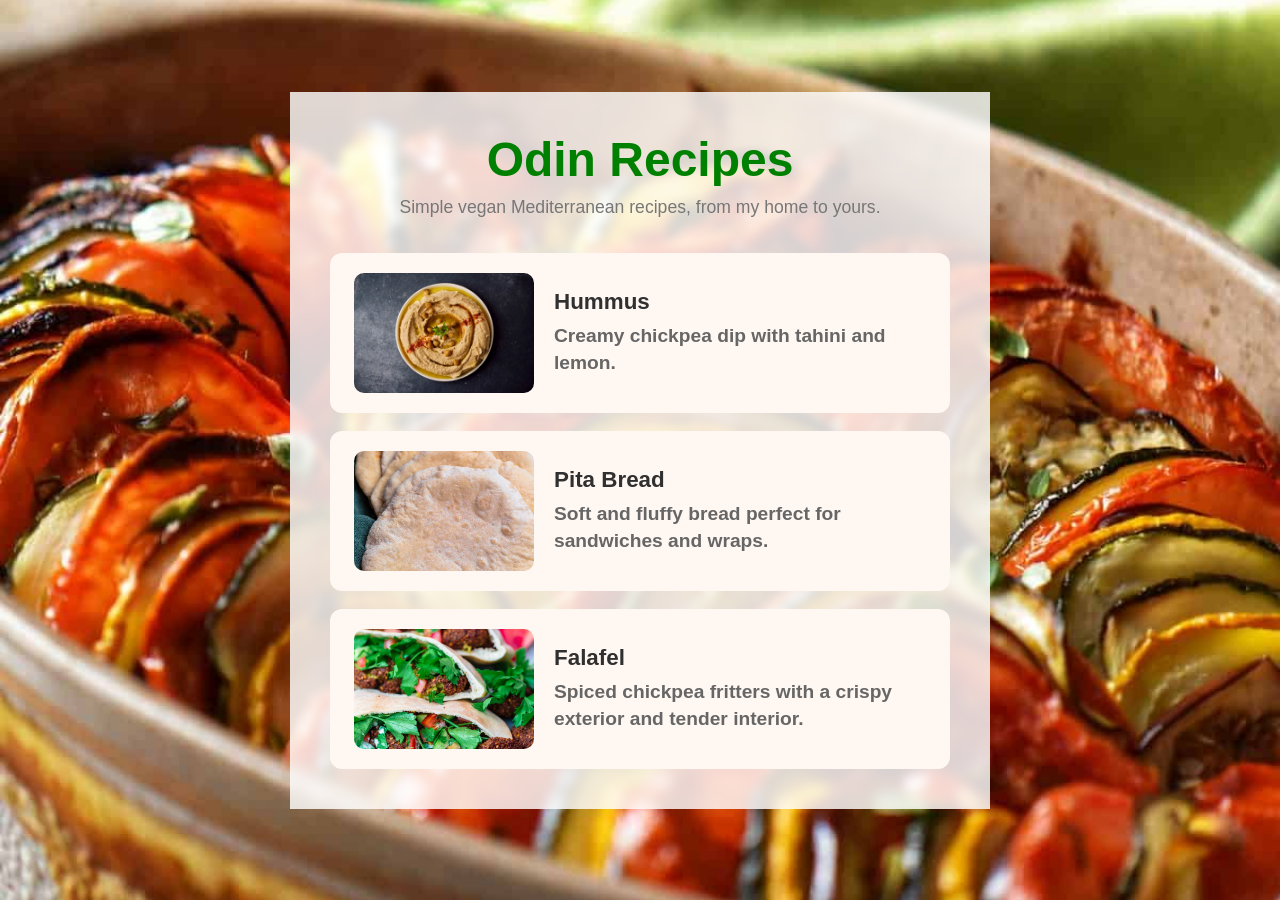
<file: index.html>
<!DOCTYPE html>
<html lang="en">
<head>
    <meta charset="UTF-8">
    <meta name="viewport" content="width=device-width, initial-scale=1.0">
    <title>Document</title>
    <link rel="stylesheet" href="styles.css">
</head>

<body>
    <div class="container">
        <header>
            <h1 class="title">Odin Recipes</h1>
            <p class="subtitle">
                Simple vegan Mediterranean recipes, from my home to yours.
            </p>
        </header>
        
        <main>
            <ul class="recipe-list">
                <li class="recipe-card">
                    <a href="./recipes/hummus.html">
                        <img src="./images/hummus.avif" alt="Hummus">

                        <div class="recipe-info">
                                <h2>Hummus</h2>
                                <p>Creamy chickpea dip with tahini and lemon.</p>
                        </div>
                    </a>

                </li>

                <li class="recipe-card">
                    <a href="./recipes/pita-bread.html">
                        <img src="./images/pitas.jpg" alt="Pita bread">

                        <div class="recipe-info">
                                <h2>Pita Bread</h2>
                                <p>Soft and fluffy bread perfect for sandwiches and wraps.</p>
                        </div>
                    </a>
                </li>
                
                <li class="recipe-card">
                    <a href="./recipes/falafel.html">
                        <img src="./images/falafel.jpg" alt="Falafel">

                        <div class="recipe-info">
                                <h2>Falafel</h2>
                                <p>Spiced chickpea fritters with a crispy exterior and tender interior.</p>
                        </div>
                    </a>
                </li>
            </ul>
        </main>
    </div>
</body>
</html>
</file>
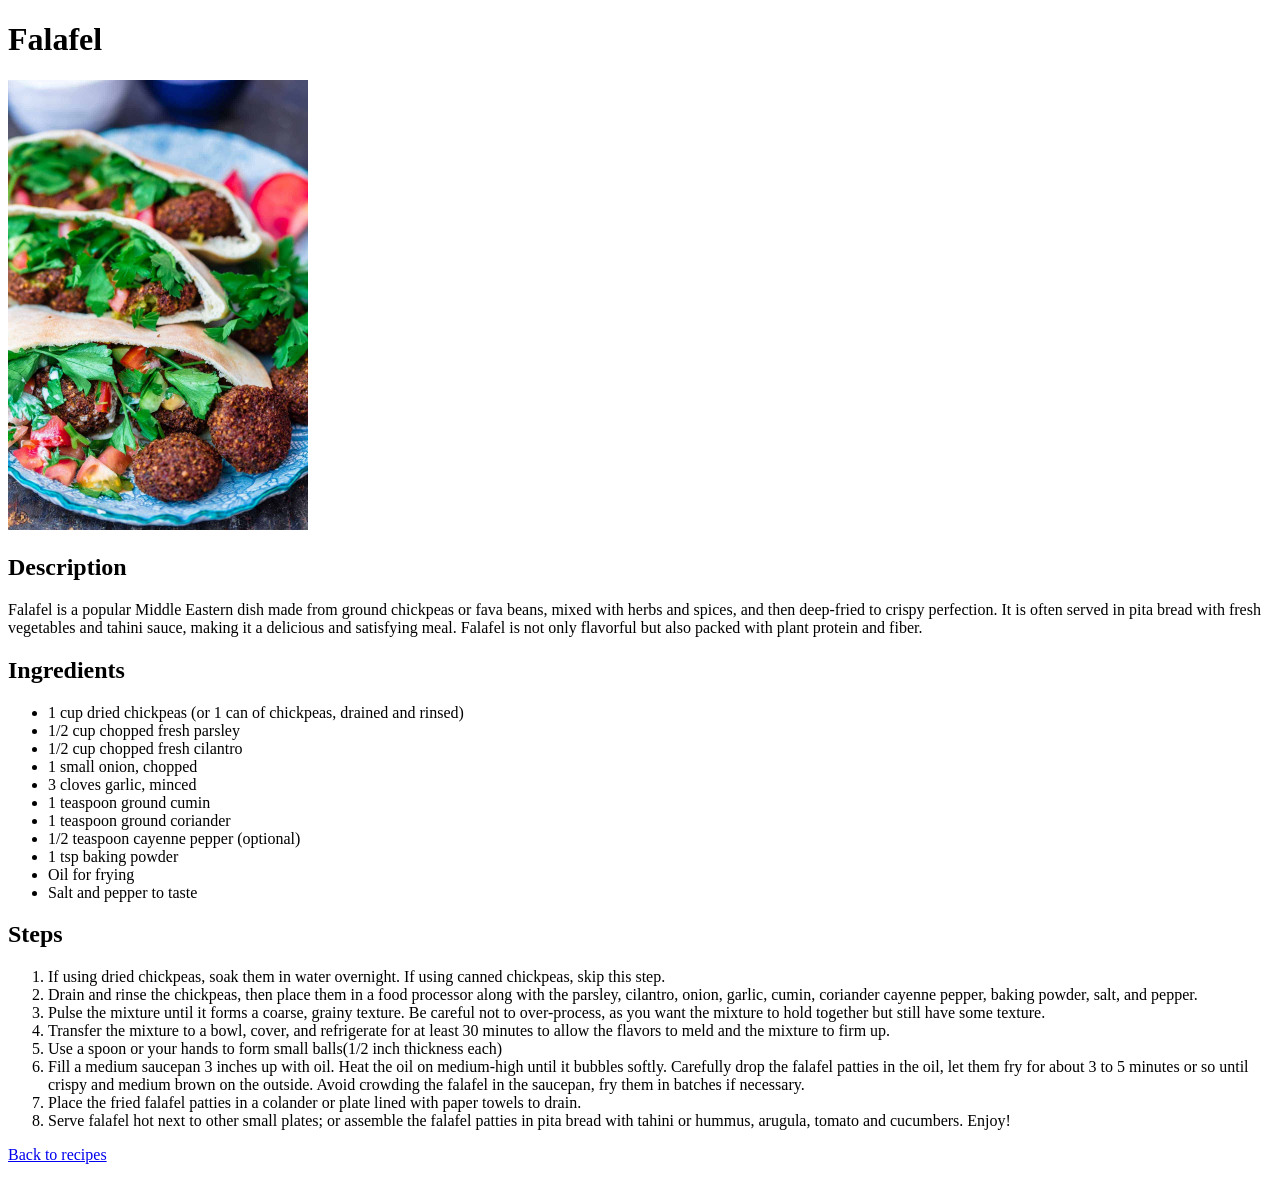
<file: recipes/falafel.html>
<!DOCTYPE html>
<html lang="en">
<head>
    <meta charset="UTF-8">
    <meta name="viewport" content="width=device-width, initial-scale=1.0">
    <title>Document</title>
</head>
<body>
    <h1>Falafel</h1>
    <img src="../images/falafel.jpg" alt="Falafel in flatbreads with salad" width="300">

    <h2>Description</h2>
    <p>Falafel is a popular Middle Eastern dish made from ground chickpeas or
        fava beans, mixed with herbs and spices, and then deep-fried to crispy perfection.
        It is often served in pita bread with fresh vegetables and tahini sauce, making it a
        delicious and satisfying meal. Falafel is not only flavorful but also packed with plant protein and fiber.
    </p>

    <h2>Ingredients</h2>
    <ul>
        <li>1 cup dried chickpeas (or 1 can of chickpeas, drained and rinsed)</li>
        <li>1/2 cup chopped fresh parsley</li>
        <li>1/2 cup chopped fresh cilantro</li>
        <li>1 small onion, chopped</li>
        <li>3 cloves garlic, minced</li>
        <li>1 teaspoon ground cumin</li>
        <li>1 teaspoon ground coriander</li>
        <li>1/2 teaspoon cayenne pepper (optional)</li>
        <li>1 tsp baking powder</li>
        <li>Oil for frying</li>
        <li>Salt and pepper to taste</li>
    </ul>

    <h2>Steps</h2>
    <ol>
        <li>If using dried chickpeas, soak them in water overnight. If using canned chickpeas, skip this step.</li>
        <li>Drain and rinse the chickpeas, then place them in a food processor along with the parsley, cilantro, onion, garlic, cumin, coriander
            cayenne pepper, baking powder, salt, and pepper.</li>
        <li>Pulse the mixture until it forms a coarse, grainy texture. Be careful not to over-process, as you want the mixture to hold together but still have some texture.</li>
        <li>Transfer the mixture to a bowl, cover, and refrigerate for at least 30 minutes to allow the flavors to meld and the mixture to firm up.</li>
        <li>Use a spoon or your hands to form small balls(1/2 inch thickness each)</li>
        <li>Fill a medium saucepan 3 inches up with oil. Heat the oil on medium-high until it bubbles softly. 
            Carefully drop the falafel patties in the oil, let them fry for about 3 to 5 minutes or so until crispy and medium brown on the outside. 
            Avoid crowding the falafel in the saucepan, fry them in batches if necessary.</li>
        <li>Place the fried falafel patties in a colander or plate lined with paper towels to drain.</li>
        <li>Serve falafel hot next to other small plates; or assemble the falafel patties in pita bread with tahini or hummus, arugula, tomato and cucumbers. Enjoy!</li>
    </ol>
    <p><a href="../index.html">Back to recipes</a></p>
</body>
</html>
</file>
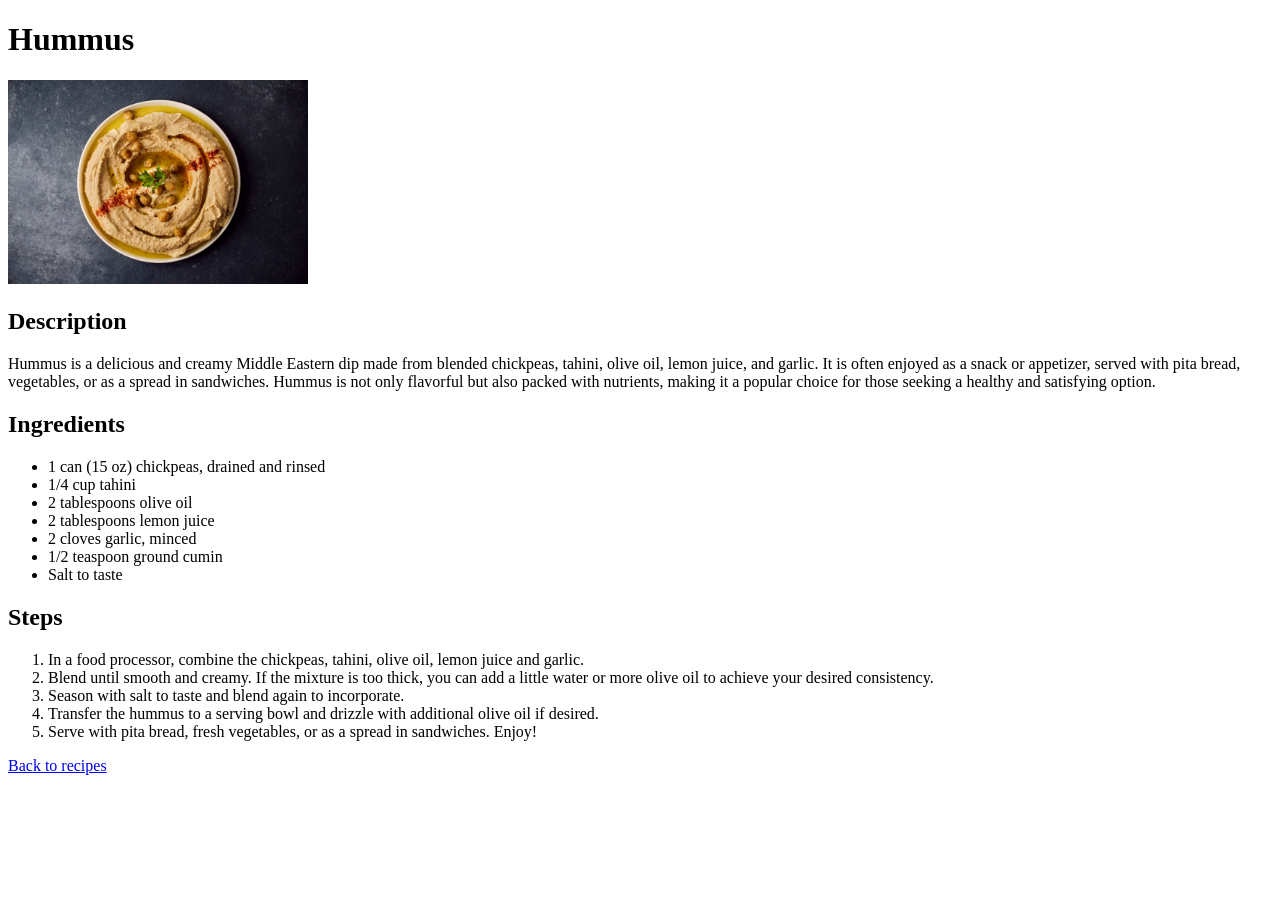
<file: recipes/hummus.html>
<!DOCTYPE html>
<html lang="en">
<head>
    <meta charset="UTF-8">
    <meta name="viewport" content="width=device-width, initial-scale=1.0">
    <title>Document</title>
</head>
<body>
    <h1>Hummus</h1>
    <img src="../images/hummus.avif" alt="Hummus with chickpea and olive oil garnish" width="300">

    <h2>Description</h2>
    <p>Hummus is a delicious and creamy Middle Eastern dip made from blended chickpeas, tahini, olive oil, lemon juice, and garlic.
         It is often enjoyed as a snack or appetizer, served with pita bread, vegetables, or as a spread in sandwiches. 
         Hummus is not only flavorful but also packed with nutrients, making it a popular choice for those seeking a healthy and satisfying option.</p>

    <h2>Ingredients</h2>
    <ul>
        <li>1 can (15 oz) chickpeas, drained and rinsed</li>
        <li>1/4 cup tahini</li>
        <li>2 tablespoons olive oil</li>
        <li>2 tablespoons lemon juice</li>
        <li>2 cloves garlic, minced</li>
        <li>1/2 teaspoon ground cumin</li>
        <li>Salt to taste</li>
    </ul>

    <h2>Steps</h2>
    <ol>
        <li>In a food processor, combine the chickpeas, tahini, olive oil, lemon juice and garlic.</li>
        <li>Blend until smooth and creamy. If the mixture is too thick, you can add a little water or more olive oil to achieve your desired consistency.</li>
        <li>Season with salt to taste and blend again to incorporate.</li>
        <li>Transfer the hummus to a serving bowl and drizzle with additional olive oil if desired.</li>
        <li>Serve with pita bread, fresh vegetables, or as a spread in sandwiches. Enjoy!</li>
    </ol>
    <p><a href="../index.html">Back to recipes</a></p>


</body>
</html>
</file>
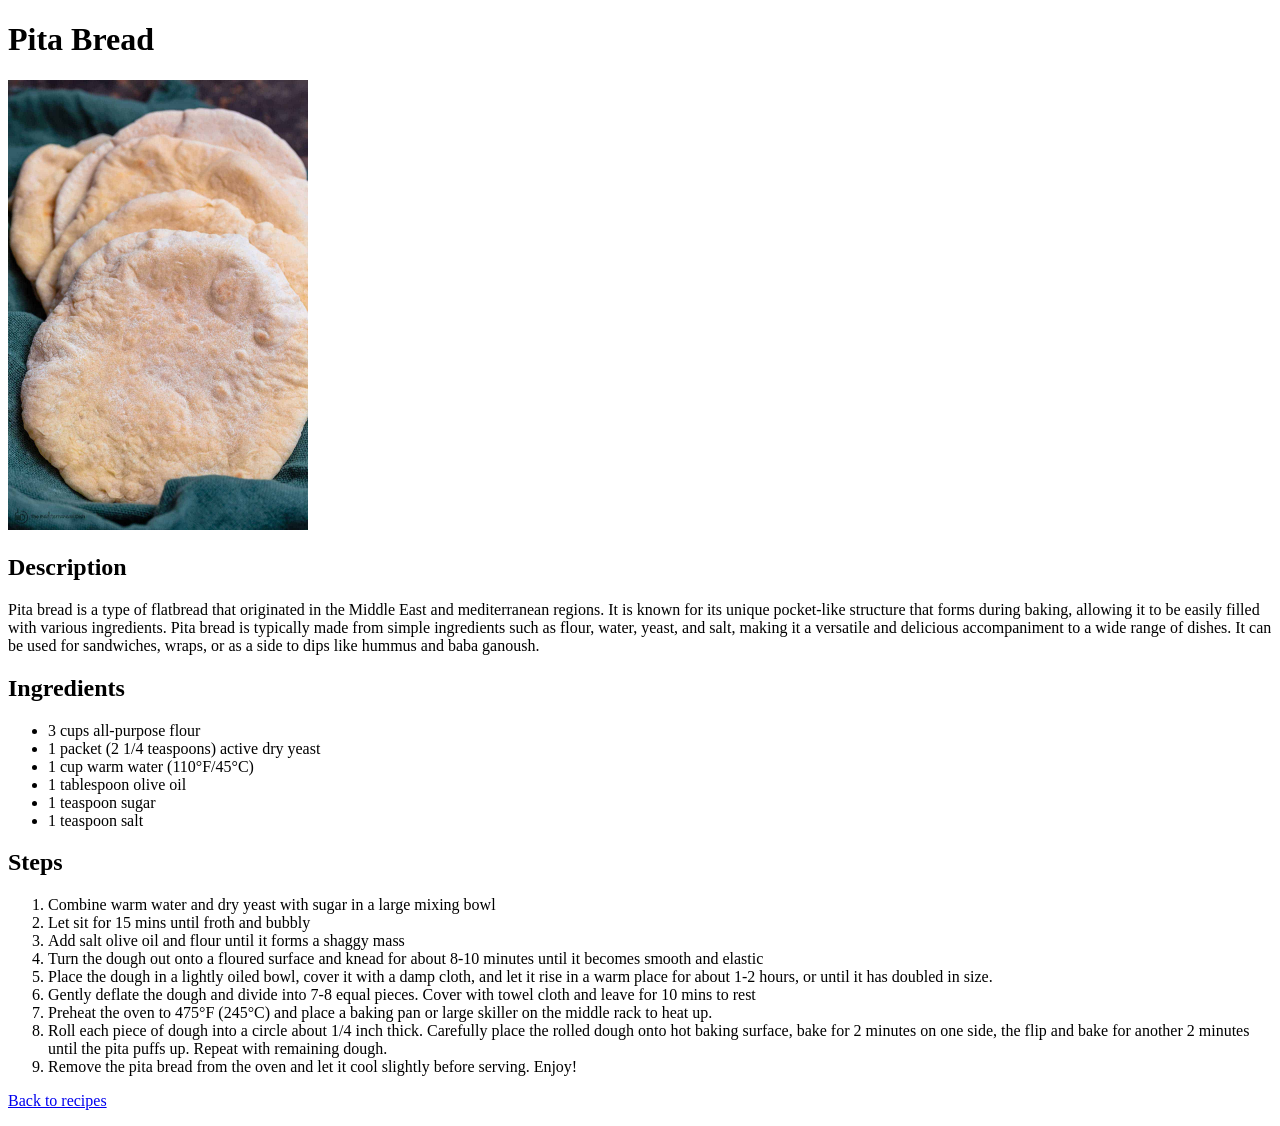
<file: recipes/pita-bread.html>
<!DOCTYPE html>
<html lang="en">
<head>
    <meta charset="UTF-8">
    <meta name="viewport" content="width=device-width, initial-scale=1.0">
    <title>Document</title>
</head>
<body>
    <h1>Pita Bread</h1>
    <img src="../images/pitas.jpg" alt="Pita breads laid out on a green cloth" width="300">

    <h2>Description</h2>
    <p>Pita bread is a type of flatbread that originated in the Middle East and mediterranean regions. 
        It is known for its unique pocket-like structure that forms during baking, allowing it to be easily filled with various ingredients. 
        Pita bread is typically made from simple ingredients such as flour, water, yeast, and salt, making it a versatile and delicious accompaniment to a wide range of dishes. 
        It can be used for sandwiches, wraps, or as a side to dips like hummus and baba ganoush.</p>
    
    <h2>Ingredients</h2>
    <ul>
        <li>3 cups all-purpose flour</li>
        <li>1 packet (2 1/4 teaspoons) active dry yeast</li>
        <li>1 cup warm water (110°F/45°C)</li>
        <li>1 tablespoon olive oil</li>
        <li>1 teaspoon sugar</li>
        <li>1 teaspoon salt</li>
    </ul>

    <h2>Steps</h2>
    <ol>
        <li>Combine warm water and dry yeast with sugar in a large mixing bowl</li>
        <li>Let sit for 15 mins until froth and bubbly</li>
        <li>Add salt olive oil and flour until it forms a shaggy mass</li>
        <li>Turn the dough out onto a floured surface and knead for about 8-10 minutes until it becomes smooth and elastic</li>
        <li>Place the dough in a lightly oiled bowl, cover it with a damp cloth, and let it rise in a warm place for about 1-2 hours, or until it has doubled in size.</li>
        <li>Gently deflate the dough and divide into 7-8 equal pieces. Cover with towel cloth and leave for 10 mins to rest</li>
        <li>Preheat the oven to 475°F (245°C) and place a baking pan or large skiller on the middle rack to heat up.</li>
        <li>Roll each piece of dough into a circle about 1/4 inch thick. Carefully place the rolled dough onto hot baking surface, bake for 2 minutes on one side, the flip and bake for another 2 minutes
            until the pita puffs up. Repeat with remaining dough.</li>
        <li>Remove the pita bread from the oven and let it cool slightly before serving. Enjoy!</li>
    </ol>
    <p><a href="../index.html">Back to recipes</a></p>

</html>
</file>
<file: styles.css>
* {
    margin: 0;
    padding: 0;
    box-sizing: border-box;
}

body {
    font-family: Arial, Helvetica, sans-serif;
    min-height: 100vh;

    background-image: url("images/Mediterranean-Roasted-Vegetables.jpg");
    background-size: cover;
    background-position: center;

    display: flex;
    justify-content: center;
    align-items: center;
}

.container {
    width: 100%;
    max-width: 700px;
    background-color: rgba(255, 255, 255, 0.82);
    backdrop-filter: blur(4px);
    padding: 40px;
}

.title {
    font-size: 3rem;
    text-align: center;
    margin-bottom: 10px;
    color: green;
}

.subtitle {
    text-align: center;
    color: #777;
    margin-bottom: 35px;
    font-size: 1.1rem;
}

.recipe-list {
    list-style: none;

    display: flex;
    flex-direction: column;
    gap: 18px;
}

.recipe-card a {
    display: flex;
    align-items: center;
    gap: 20px;

    text-decoration: none;
    color: #303030;
    background-color: #fff7f2;

    padding: 18px 22px;
    border-radius: 12px;

    font-size: 1.2rem;
    font-weight: bold;

    transition: all 0.2s ease;
    border: 2px solid transparent;

    min-height: 160px;
}

.recipe-card img {
    width: 180px;
    height: 120px;

    object-fit: cover;
    border-radius: 10px;

    flex-shrink: 0;
}

.recipe-info h2 {
    margin-bottom: 8px;
    font-size: 1.4rem;
}

.recipe-info p {
    color: #666;
    line-height: 1.4;
}
.recipe-card a:hover {
    background-color: #ffe8db;
    border-color: green;

    transform: translateY(-3px);
}
</file>
